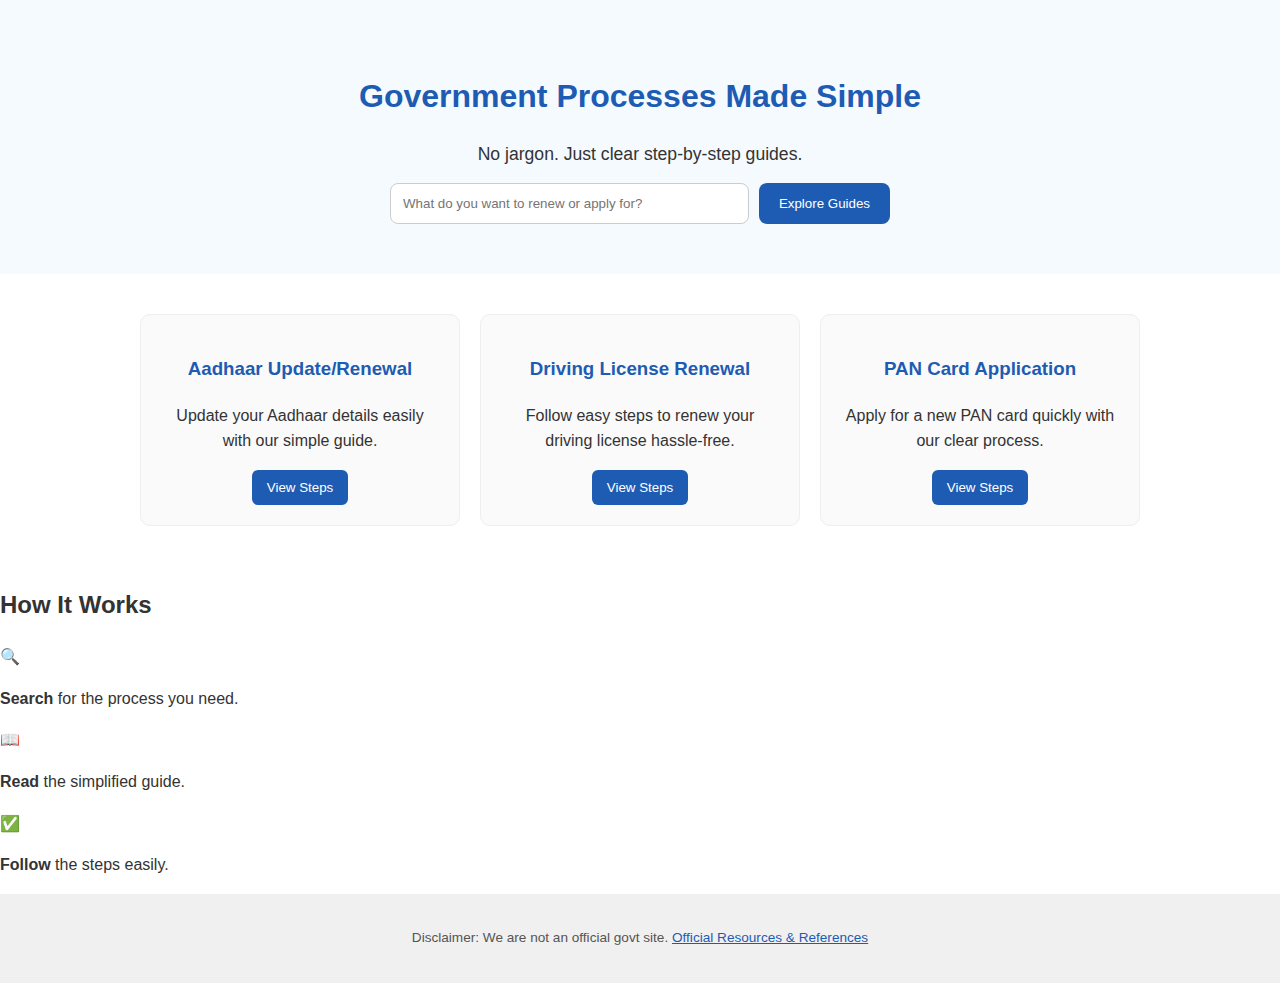
<file: index.html>
<!DOCTYPE html>
<html lang="en">
<head>
  <meta charset="UTF-8">
  <meta name="viewport" content="width=device-width, initial-scale=1.0">
  <title>EasyGov Steps</title>
  <link rel="stylesheet" href="style.css">
</head>
<body>
  <header>
    <h1>Government Processes Made Simple</h1>
    <p>No jargon. Just clear step-by-step guides.</p>
    <div class="search-bar">
      <input type="text" placeholder="What do you want to renew or apply for?">
      <button onclick="alert('Search feature coming soon!')">Explore Guides</button>
    </div>
  </header>

  <section class="cards">
    <div class="card">
      <h3>Aadhaar Update/Renewal</h3>
      <p>Update your Aadhaar details easily with our simple guide.</p>
      <a href="aadhaar.html"><button>View Steps</button></a>
    </div>
    <div class="card">
      <h3>Driving License Renewal</h3>
      <p>Follow easy steps to renew your driving license hassle-free.</p>
      <a href="driving-license.html"><button>View Steps</button></a>
    </div>
    <div class="card">
      <h3>PAN Card Application</h3>
      <p>Apply for a new PAN card quickly with our clear process.</p>
      <a href="pan-card.html"><button>View Steps</button></a>
    </div>
  </section>

  <section class="how-it-works">
    <h2>How It Works</h2>
    <div class="steps">
      <div class="step">
        <span>🔍</span>
        <p><strong>Search</strong> for the process you need.</p>
      </div>
      <div class="step">
        <span>📖</span>
        <p><strong>Read</strong> the simplified guide.</p>
      </div>
      <div class="step">
        <span>✅</span>
        <p><strong>Follow</strong> the steps easily.</p>
      </div>
    </div>
  </section>

  <footer>
    <p>Disclaimer: We are not an official govt site. <a href="resources.html">Official Resources & References</a></p>
  </footer>
</body>
</html>
</file>
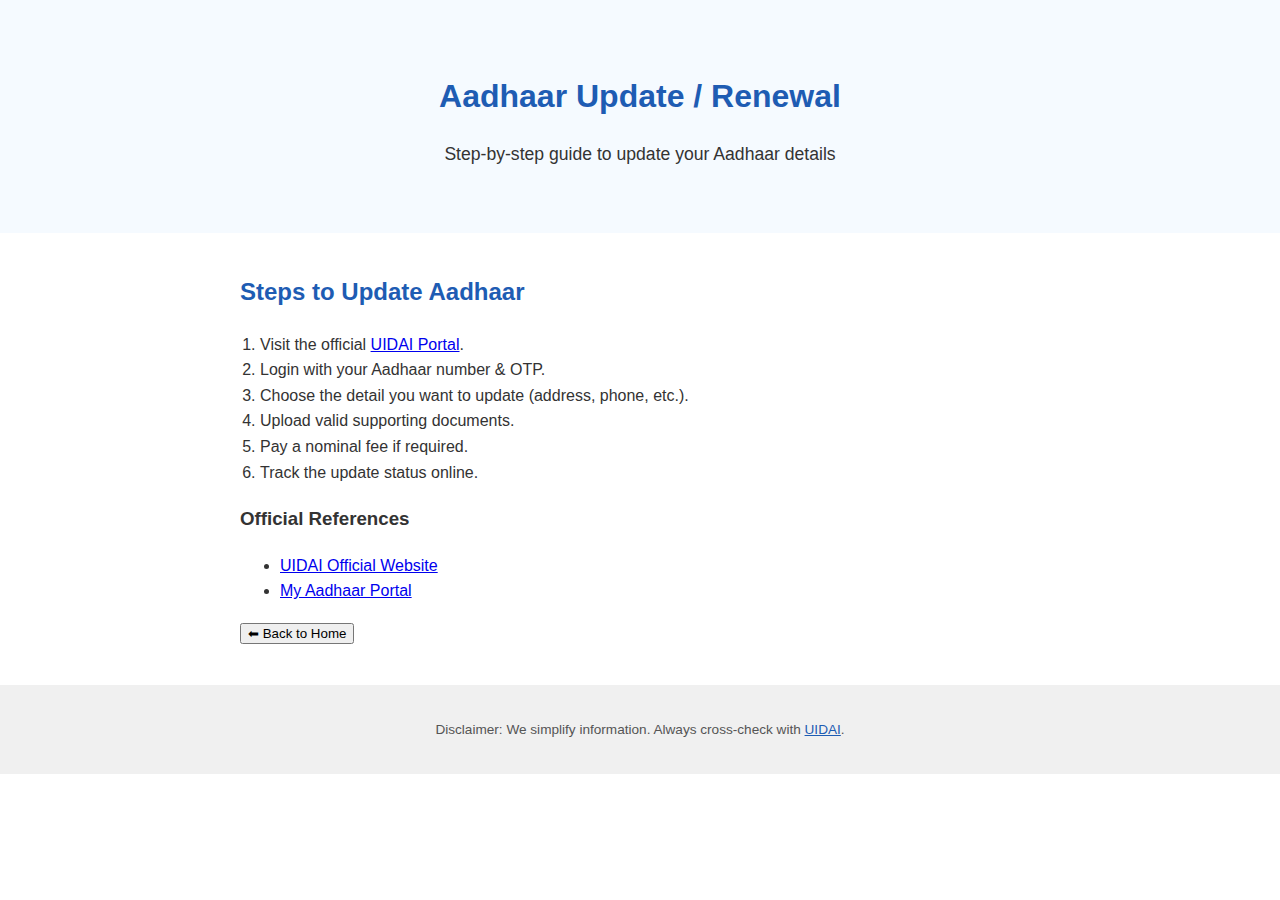
<file: aadhaar.html>
<!DOCTYPE html>
<html lang="en">
<head>
  <meta charset="UTF-8">
  <meta name="viewport" content="width=device-width, initial-scale=1.0">
  <title>Aadhaar Update Guide - EasyGov Steps</title>
  <link rel="stylesheet" href="style.css">
</head>
<body>
  <header>
    <h1>Aadhaar Update / Renewal</h1>
    <p>Step-by-step guide to update your Aadhaar details</p>
  </header>

  <section class="content">
    <h2>Steps to Update Aadhaar</h2>
    <ol>
      <li>Visit the official <a href="https://myaadhaar.uidai.gov.in" target="_blank">UIDAI Portal</a>.</li>
      <li>Login with your Aadhaar number & OTP.</li>
      <li>Choose the detail you want to update (address, phone, etc.).</li>
      <li>Upload valid supporting documents.</li>
      <li>Pay a nominal fee if required.</li>
      <li>Track the update status online.</li>
    </ol>

    <h3>Official References</h3>
    <ul>
      <li><a href="https://uidai.gov.in" target="_blank">UIDAI Official Website</a></li>
      <li><a href="https://myaadhaar.uidai.gov.in" target="_blank">My Aadhaar Portal</a></li>
    </ul>

    <a href="gov.html"><button>⬅ Back to Home</button></a>
  </section>

  <footer>
    <p>Disclaimer: We simplify information. Always cross-check with <a href="https://uidai.gov.in">UIDAI</a>.</p>
  </footer>
</body>
</html>
</file>
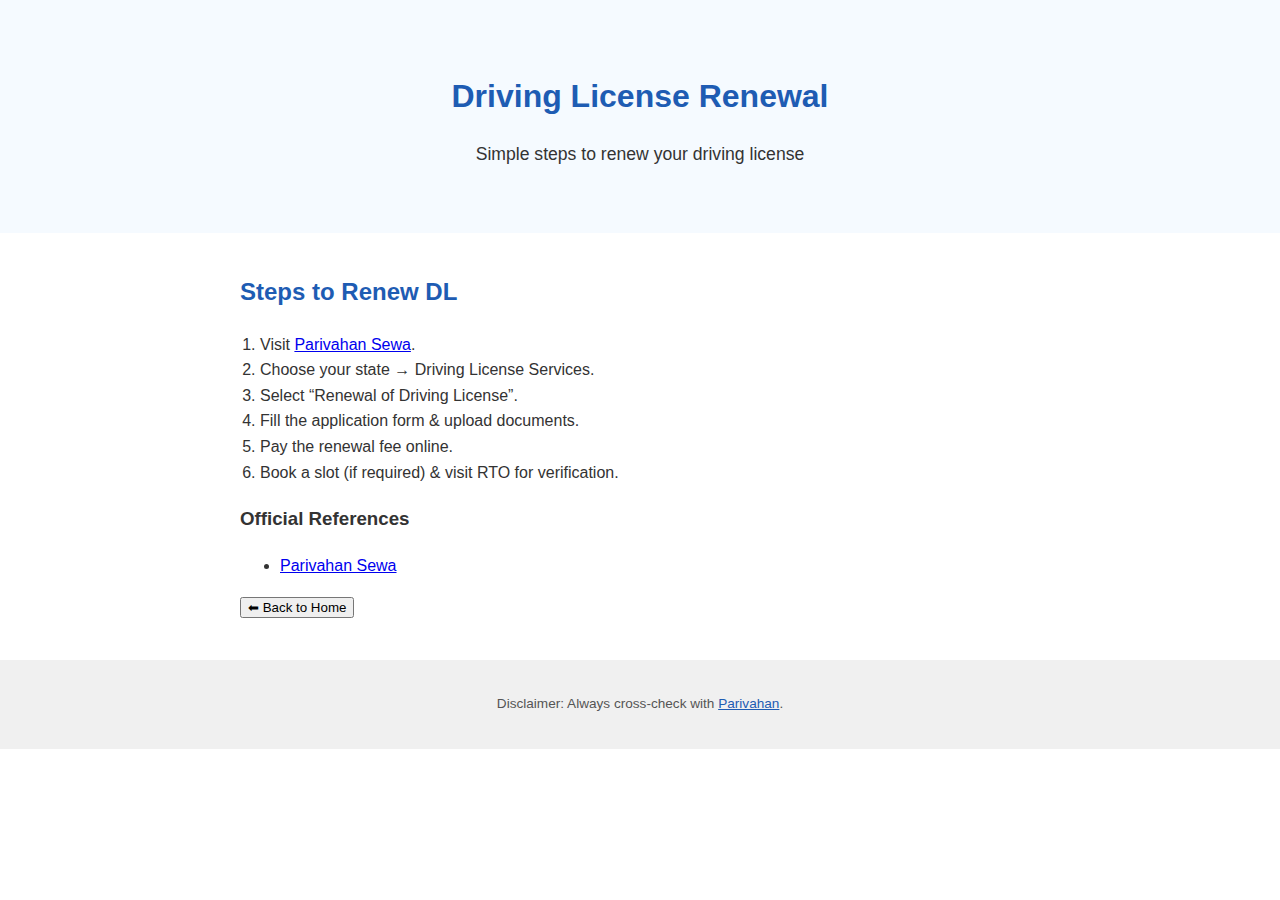
<file: driving-licence.html>
<!DOCTYPE html>
<html lang="en">
<head>
  <meta charset="UTF-8">
  <meta name="viewport" content="width=device-width, initial-scale=1.0">
  <title>Driving License Renewal - EasyGov Steps</title>
  <link rel="stylesheet" href="style.css">
</head>
<body>
  <header>
    <h1>Driving License Renewal</h1>
    <p>Simple steps to renew your driving license</p>
  </header>

  <section class="content">
    <h2>Steps to Renew DL</h2>
    <ol>
      <li>Visit <a href="https://parivahan.gov.in" target="_blank">Parivahan Sewa</a>.</li>
      <li>Choose your state → Driving License Services.</li>
      <li>Select “Renewal of Driving License”.</li>
      <li>Fill the application form & upload documents.</li>
      <li>Pay the renewal fee online.</li>
      <li>Book a slot (if required) & visit RTO for verification.</li>
    </ol>

    <h3>Official References</h3>
    <ul>
      <li><a href="https://parivahan.gov.in" target="_blank">Parivahan Sewa</a></li>
    </ul>

    <a href="gov.html"><button>⬅ Back to Home</button></a>
  </section>

  <footer>
    <p>Disclaimer: Always cross-check with <a href="https://parivahan.gov.in">Parivahan</a>.</p>
  </footer>
</body>
</html>
</file>
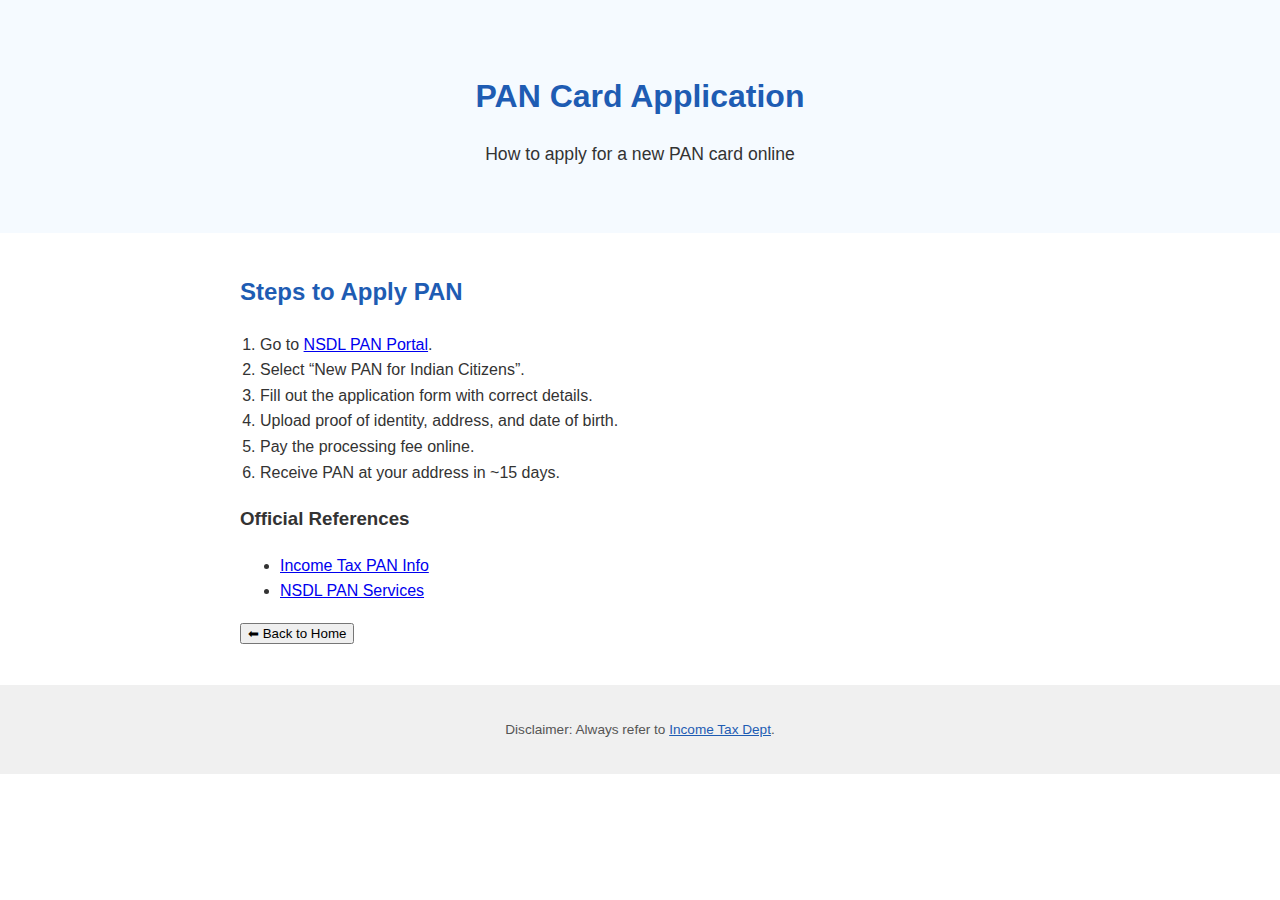
<file: pan-card.html>
<!DOCTYPE html>
<html lang="en">
<head>
  <meta charset="UTF-8">
  <meta name="viewport" content="width=device-width, initial-scale=1.0">
  <title>PAN Card Application - EasyGov Steps</title>
  <link rel="stylesheet" href="style.css">
</head>
<body>
  <header>
    <h1>PAN Card Application</h1>
    <p>How to apply for a new PAN card online</p>
  </header>

  <section class="content">
    <h2>Steps to Apply PAN</h2>
    <ol>
      <li>Go to <a href="https://www.onlineservices.nsdl.com/paam/endUserRegisterContact.html" target="_blank">NSDL PAN Portal</a>.</li>
      <li>Select “New PAN for Indian Citizens”.</li>
      <li>Fill out the application form with correct details.</li>
      <li>Upload proof of identity, address, and date of birth.</li>
      <li>Pay the processing fee online.</li>
      <li>Receive PAN at your address in ~15 days.</li>
    </ol>

    <h3>Official References</h3>
    <ul>
      <li><a href="https://www.incometax.gov.in" target="_blank">Income Tax PAN Info</a></li>
      <li><a href="https://tin.tin.nsdl.com" target="_blank">NSDL PAN Services</a></li>
    </ul>

    <a href="gov.html"><button>⬅ Back to Home</button></a>
  </section>

  <footer>
    <p>Disclaimer: Always refer to <a href="https://www.incometax.gov.in">Income Tax Dept</a>.</p>
  </footer>
</body>
</html>
</file>
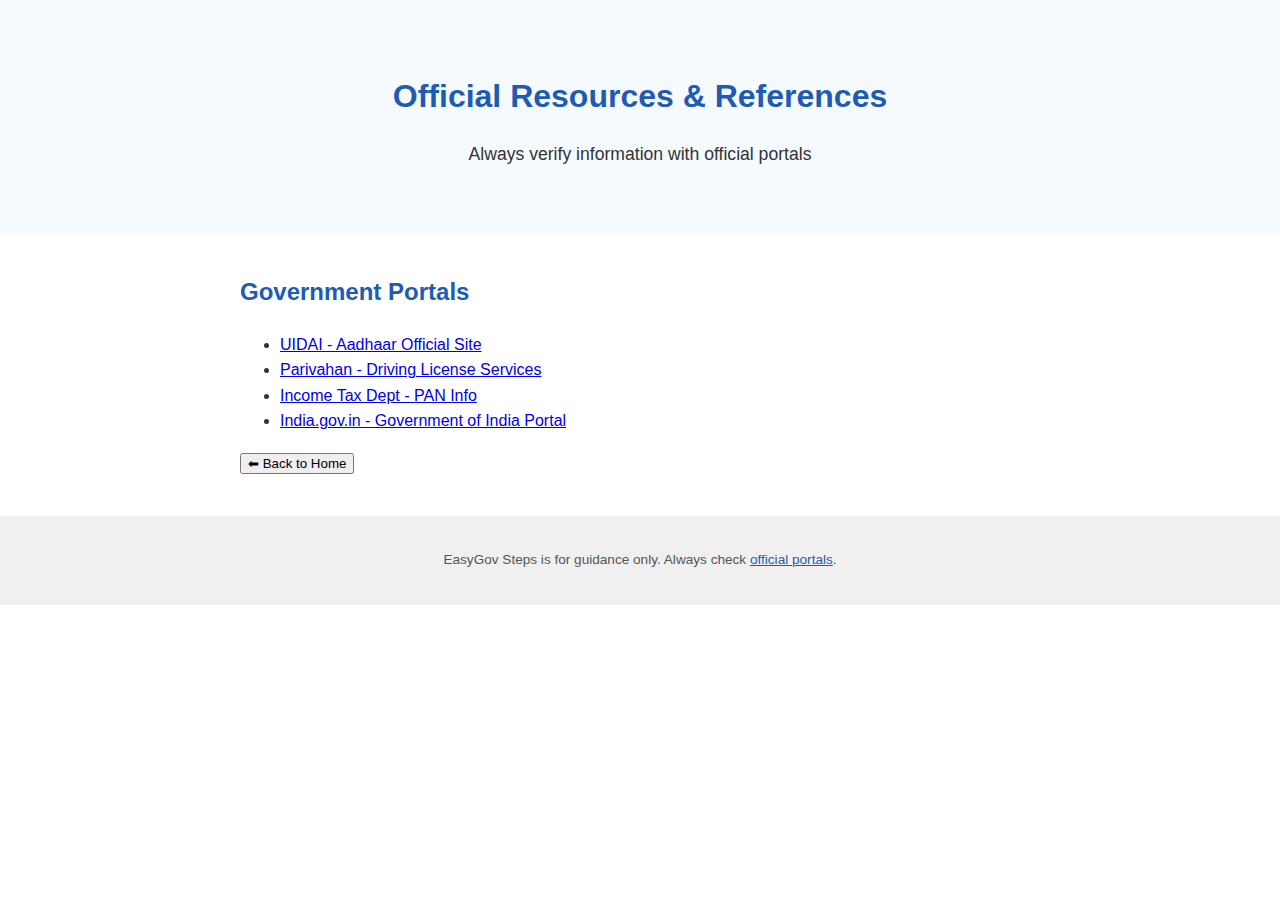
<file: resources.html>
<!DOCTYPE html>
<html lang="en">
<head>
  <meta charset="UTF-8">
  <meta name="viewport" content="width=device-width, initial-scale=1.0">
  <title>Resources & References - EasyGov Steps</title>
  <link rel="stylesheet" href="style.css">
</head>
<body>
  <header>
    <h1>Official Resources & References</h1>
    <p>Always verify information with official portals</p>
  </header>

  <section class="content">
    <h2>Government Portals</h2>
    <ul>
      <li><a href="https://uidai.gov.in" target="_blank">UIDAI - Aadhaar Official Site</a></li>
      <li><a href="https://parivahan.gov.in" target="_blank">Parivahan - Driving License Services</a></li>
      <li><a href="https://www.incometax.gov.in" target="_blank">Income Tax Dept - PAN Info</a></li>
      <li><a href="https://india.gov.in" target="_blank">India.gov.in - Government of India Portal</a></li>
    </ul>

    <a href="gov.html"><button>⬅ Back to Home</button></a>
  </section>

  <footer>
    <p>EasyGov Steps is for guidance only. Always check <a href="https://india.gov.in">official portals</a>.</p>
  </footer>
</body>
</html>
</file>
<file: style.css>
body {
  font-family: Arial, sans-serif;
  margin: 0;
  background: #fff;
  color: #333;
  line-height: 1.6;
}

header {
  text-align: center;
  padding: 50px 20px;
  background: #f5faff;
}

header h1 {
  font-size: 2rem;
  color: #1e5cb3;
  margin-bottom: 10px;
}

header p {
  font-size: 1.1rem;
  margin-bottom: 15px;
}

.search-bar {
  display: flex;
  justify-content: center;
  gap: 10px;
  max-width: 500px;
  margin: 0 auto;
}

.search-bar input {
  flex: 1;
  padding: 12px;
  border: 1px solid #ccc;
  border-radius: 8px;
}

.search-bar button {
  padding: 12px 20px;
  background: #1e5cb3;
  color: #fff;
  border: none;
  border-radius: 8px;
  cursor: pointer;
  transition: background 0.3s;
}

.search-bar button:hover {
  background: #16488a;
}

.cards {
  display: grid;
  grid-template-columns: repeat(auto-fit, minmax(250px, 1fr));
  gap: 20px;
  padding: 40px 20px;
  max-width: 1000px;
  margin: auto;
}

.card {
  border: 1px solid #eee;
  padding: 20px;
  border-radius: 10px;
  background: #fafafa;
  text-align: center;
  transition: transform 0.2s;
}

.card:hover {
  transform: translateY(-5px);
}

.card h3 {
  color: #1e5cb3;
}

.card button {
  padding: 10px 15px;
  background: #1e5cb3;
  color: #fff;
  border: none;
  border-radius: 6px;
  cursor: pointer;
}

.card button:hover {
  background: #16488a;
}

.content {
  max-width: 800px;
  margin: 40px auto;
  padding: 0 20px;
}

.content h2 {
  color: #1e5cb3;
}

.content ol {
  padding-left: 20px;
}

footer {
  text-align: center;
  padding: 20px;
  font-size: 0.85rem;
  background: #f0f0f0;
  color: #555;
}

footer a {
  color: #1e5cb3;
}
</file>
